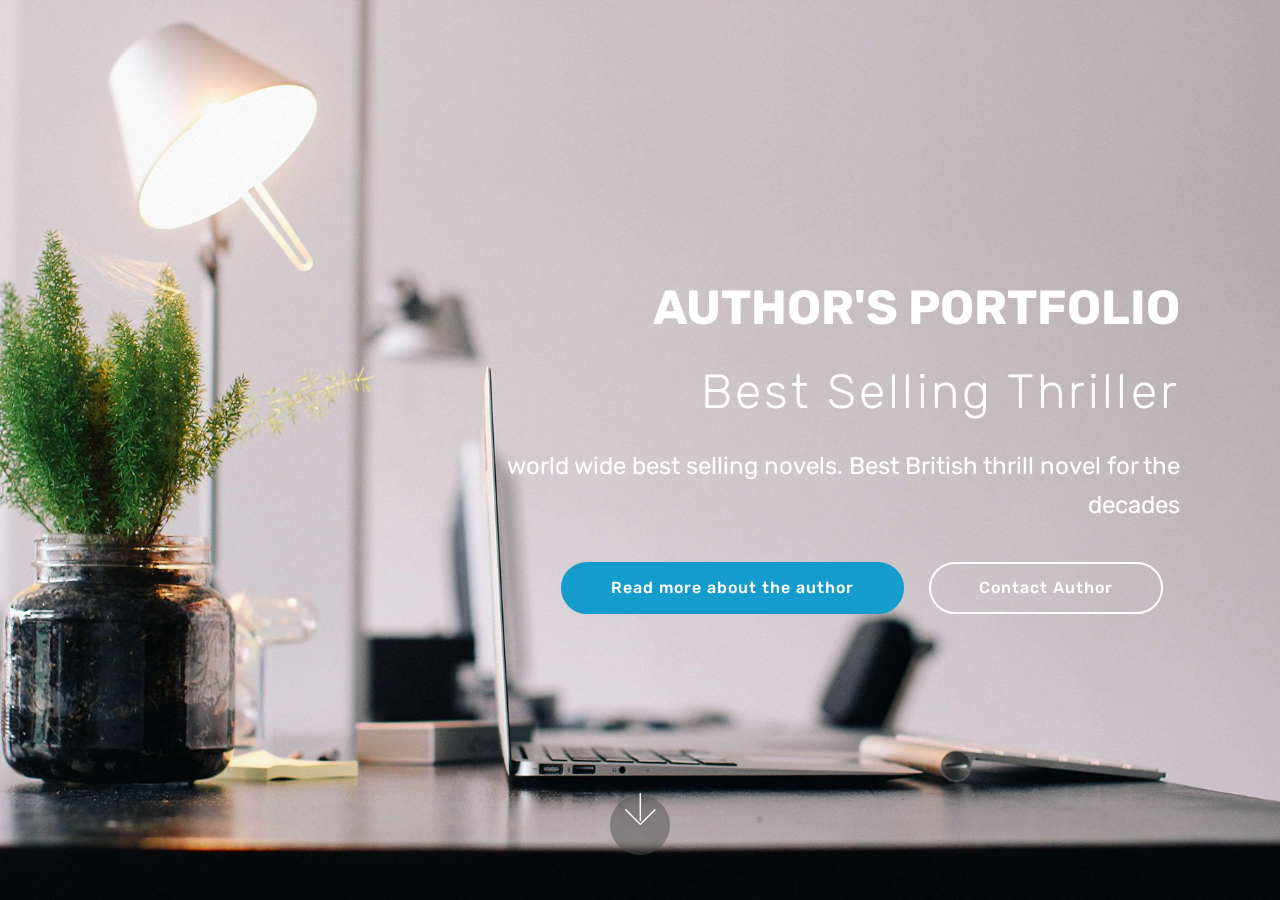
<file: index.html>
<!DOCTYPE html>
<html >
<head>
  <!-- Site made with Mobirise Website Builder v4.6.2, https://mobirise.com -->
  <meta charset="UTF-8">
  <meta http-equiv="X-UA-Compatible" content="IE=edge">
  <meta name="generator" content="Mobirise v4.6.2, mobirise.com">
  <meta name="viewport" content="width=device-width, initial-scale=1, minimum-scale=1">
  <link rel="shortcut icon" href="assets/images/logo4.png" type="image/x-icon">
  <meta name="description" content="">
  <title>Home</title>
  <link rel="stylesheet" href="assets/web/assets/mobirise-icons/mobirise-icons.css">
  <link rel="stylesheet" href="assets/tether/tether.min.css">
  <link rel="stylesheet" href="assets/bootstrap/css/bootstrap.min.css">
  <link rel="stylesheet" href="assets/bootstrap/css/bootstrap-grid.min.css">
  <link rel="stylesheet" href="assets/bootstrap/css/bootstrap-reboot.min.css">
  <link rel="stylesheet" href="assets/theme/css/style.css">
  <link rel="stylesheet" href="assets/mobirise/css/mbr-additional.css" type="text/css">
  
  
  
</head>
<body>
  <section class="header10 cid-qRNhObc3uM mbr-fullscreen mbr-parallax-background" id="header10-0">

    

    

    <div class="container">
        <div class="media-container-column mbr-white col-lg-8 col-md-10 ml-auto">
            <h1 class="mbr-section-title align-right mbr-bold pb-3 mbr-fonts-style display-2">AUTHOR'S PORTFOLIO</h1>
            <h3 class="mbr-section-subtitle align-right mbr-light pb-3 mbr-fonts-style display-2">
                Best Selling Thriller</h3>
            <p class="mbr-text align-right pb-3 mbr-fonts-style display-5">world wide best selling novels. Best British thrill novel for the decades</p>
            <div class="mbr-section-btn align-right"><a class="btn btn-md btn-primary display-4" href="page2.html">Read more about the author</a>
                <a class="btn btn-md btn-white-outline display-4" href="page3.html">Contact Author</a></div>
        </div>
    </div>

    <div class="mbr-arrow hidden-sm-down" aria-hidden="true">
        <a href="#next">
            <i class="mbri-down mbr-iconfont"></i>
        </a>
    </div>
</section>


  <section class="engine"><a href="https://mobirise.ws">Mobirise</a></section><script src="assets/web/assets/jquery/jquery.min.js"></script>
  <script src="assets/popper/popper.min.js"></script>
  <script src="assets/tether/tether.min.js"></script>
  <script src="assets/bootstrap/js/bootstrap.min.js"></script>
  <script src="assets/smoothscroll/smooth-scroll.js"></script>
  <script src="assets/parallax/jarallax.min.js"></script>
  <script src="assets/theme/js/script.js"></script>
  
  
</body>
</html>
</file>
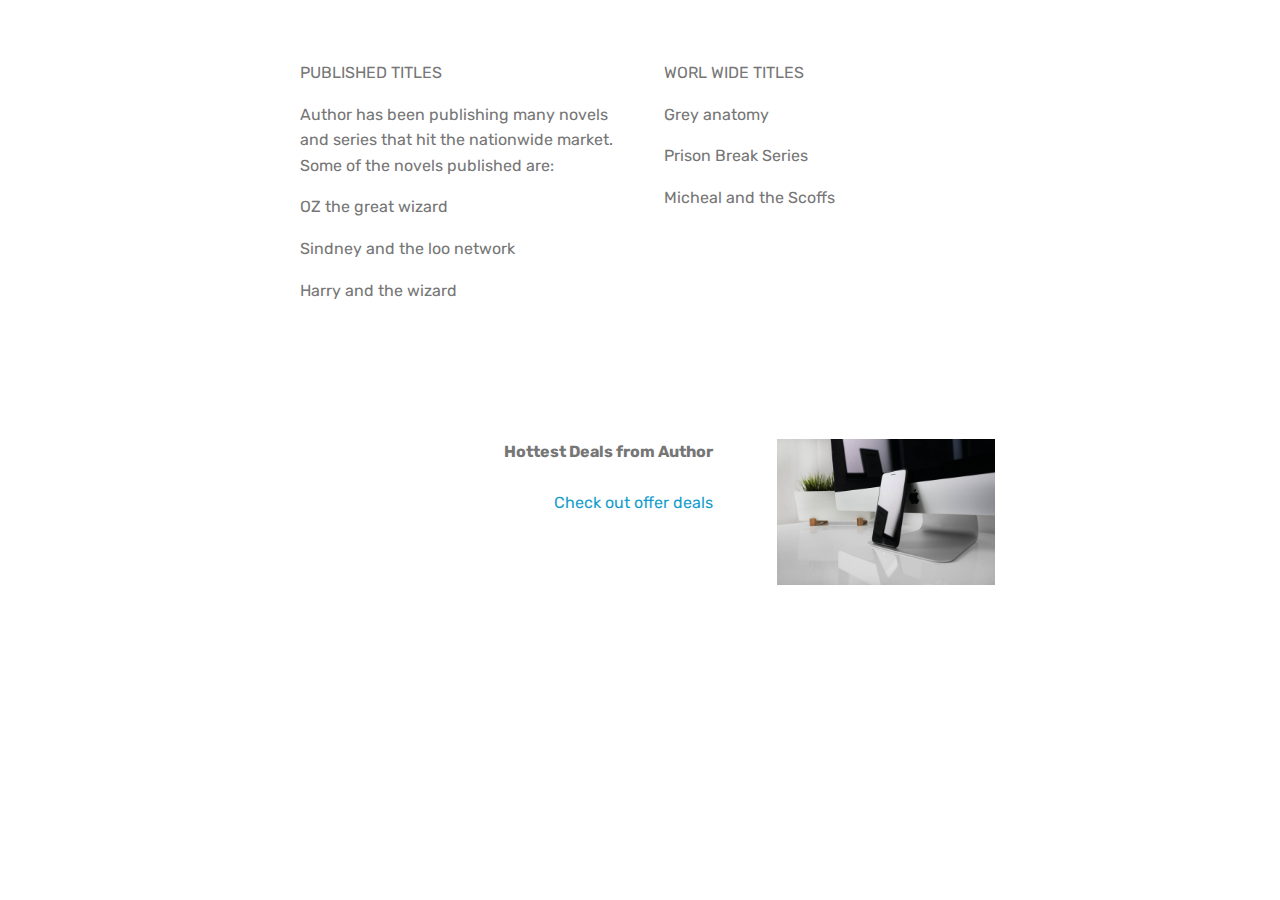
<file: page2.html>
<!DOCTYPE html>
<html >
<head>
  <!-- Site made with Mobirise Website Builder v4.6.2, https://mobirise.com -->
  <meta charset="UTF-8">
  <meta http-equiv="X-UA-Compatible" content="IE=edge">
  <meta name="generator" content="Mobirise v4.6.2, mobirise.com">
  <meta name="viewport" content="width=device-width, initial-scale=1, minimum-scale=1">
  <link rel="shortcut icon" href="assets/images/logo4.png" type="image/x-icon">
  <meta name="description" content="Web Page Generator Description">
  <title>SKILLS</title>
  <link rel="stylesheet" href="assets/tether/tether.min.css">
  <link rel="stylesheet" href="assets/bootstrap/css/bootstrap.min.css">
  <link rel="stylesheet" href="assets/bootstrap/css/bootstrap-grid.min.css">
  <link rel="stylesheet" href="assets/bootstrap/css/bootstrap-reboot.min.css">
  <link rel="stylesheet" href="assets/theme/css/style.css">
  <link rel="stylesheet" href="assets/mobirise/css/mbr-additional.css" type="text/css">
  
  
  
</head>
<body>
  <section class="mbr-section article content3 cid-qRNj55lQJ5" id="content3-2">
      
     

    <div class="container">
        <div class="media-container-row">
            <div class="row col-12 col-md-8">
                <div class="col-12 col-md-6 pr-lg-4 mbr-text mbr-fonts-style display-7"><p>PUBLISHED TITLES</p><p>Author has been publishing many novels and series that hit the nationwide market. Some of the novels published are:</p><p>OZ the great wizard</p><p>Sindney and the loo network</p><p>Harry and the wizard</p></div>
                <div class="col-12 col-md-6 pl-lg-4 mbr-text mbr-fonts-style display-7"><p>WORL WIDE TITLES&nbsp;&nbsp;&nbsp;&nbsp;</p><p>Grey anatomy</p><p>Prison Break Series</p><p>Micheal and the Scoffs</p></div>
            </div>
        </div>
    </div>
</section>

<section class="engine"><a href="https://mobirise.ws/q">offline web page creator download</a></section><section class="mbr-section content7 cid-qRNj96MMG7" id="content7-3">
          
    

    <div class="container">
        <div class="media-container-row">
            <div class="col-12 col-md-8">
                <div class="media-container-row">
                    <div class="media-content">
                        <div class="mbr-section-text">
                            <p class="mbr-text align-right mb-0 mbr-fonts-style display-7"><strong>Hottest Deals from Author</strong><br><br><strong><a href="page3.html">Check out offer deals</a></strong></p>
                        </div>
                    </div>
                    <div class="mbr-figure" style="width: 60%;">
                     <img src="assets/images/01.jpg" alt="Mobirise">  
                    </div>
                </div>
            </div>
        </div>
    </div>
</section>


  <script src="assets/web/assets/jquery/jquery.min.js"></script>
  <script src="assets/popper/popper.min.js"></script>
  <script src="assets/tether/tether.min.js"></script>
  <script src="assets/bootstrap/js/bootstrap.min.js"></script>
  <script src="assets/smoothscroll/smooth-scroll.js"></script>
  <script src="assets/theme/js/script.js"></script>
  
  
</body>
</html>
</file>
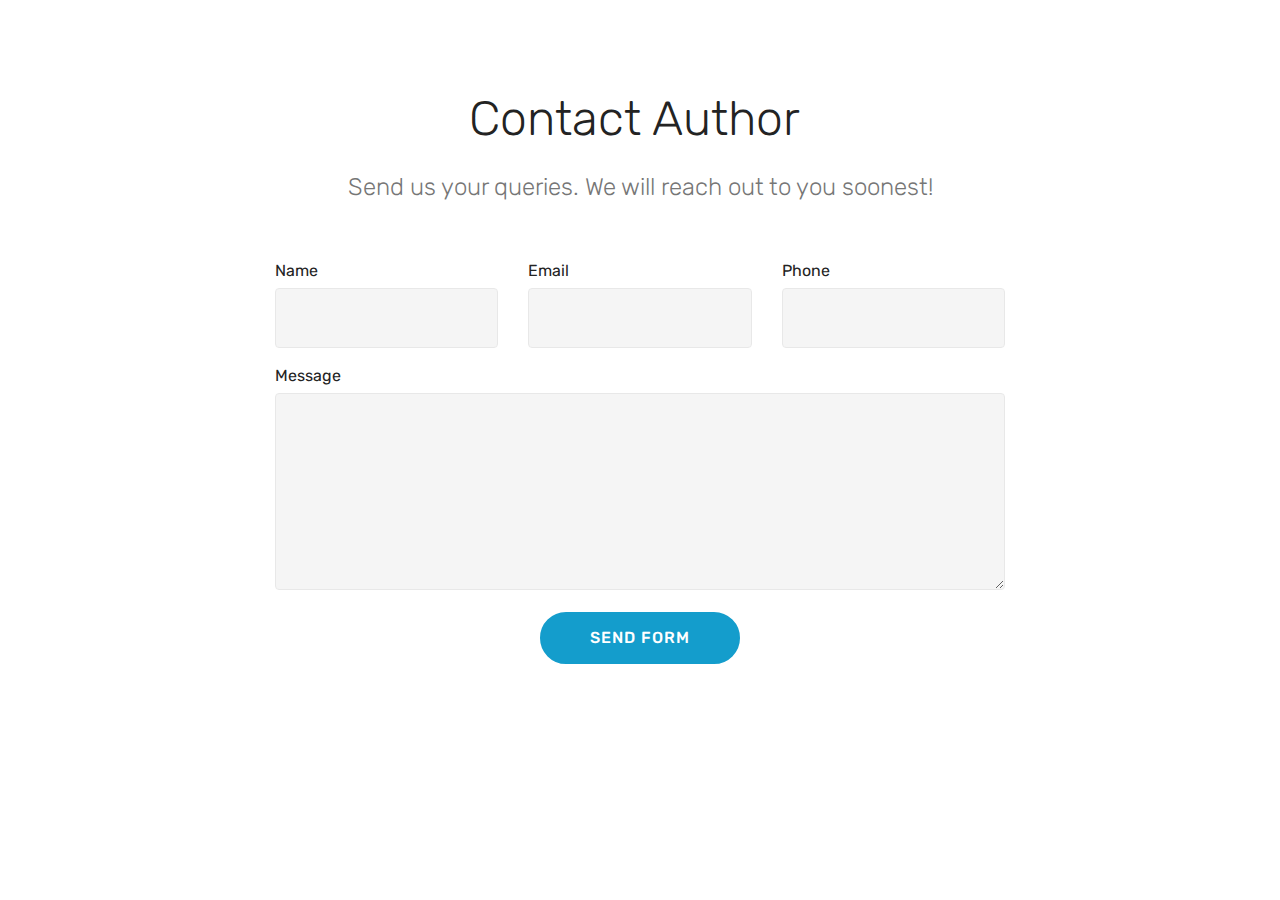
<file: page3.html>
<!DOCTYPE html>
<html >
<head>
  <!-- Site made with Mobirise Website Builder v4.6.2, https://mobirise.com -->
  <meta charset="UTF-8">
  <meta http-equiv="X-UA-Compatible" content="IE=edge">
  <meta name="generator" content="Mobirise v4.6.2, mobirise.com">
  <meta name="viewport" content="width=device-width, initial-scale=1, minimum-scale=1">
  <link rel="shortcut icon" href="assets/images/logo4.png" type="image/x-icon">
  <meta name="description" content="Site Creator Description">
  <title>FORM</title>
  <link rel="stylesheet" href="assets/tether/tether.min.css">
  <link rel="stylesheet" href="assets/bootstrap/css/bootstrap.min.css">
  <link rel="stylesheet" href="assets/bootstrap/css/bootstrap-grid.min.css">
  <link rel="stylesheet" href="assets/bootstrap/css/bootstrap-reboot.min.css">
  <link rel="stylesheet" href="assets/theme/css/style.css">
  <link rel="stylesheet" href="assets/mobirise/css/mbr-additional.css" type="text/css">
  
  
  
</head>
<body>
  <section class="mbr-section form1 cid-qRNkzWwkLt" id="form1-4">

    

    
    <div class="container">
        <div class="row justify-content-center">
            <div class="title col-12 col-lg-8">
                <h2 class="mbr-section-title align-center pb-3 mbr-fonts-style display-2">
                    Contact Author&nbsp;</h2>
                <h3 class="mbr-section-subtitle align-center mbr-light pb-3 mbr-fonts-style display-5">
                    Send us your queries. We will reach out to you soonest!</h3>
            </div>
        </div>
    </div>
    <div class="container">
        <div class="row justify-content-center">
            <div class="media-container-column col-lg-8" data-form-type="formoid">
                    <div data-form-alert="" hidden="">Thanks for filling out the form!</div>
            
                    <form class="mbr-form" action="https://mobirise.com/" method="post" data-form-title="Mobirise Form"><input type="hidden" name="email" data-form-email="true" value="NDvRmfMhpOeiCD6sjmqMRdkkONmKShuLBECvgaWSvfr38ZqFJzpWPubNa8INfWBe1tFbCHXDvzpDJ+ut58BfQHqtjxIsNtnbP+aPp0smUQQPx/oo4H+Kc5tbzzgzAa39" data-form-field="Email">
                        <div class="row row-sm-offset">
                            <div class="col-md-4 multi-horizontal" data-for="name">
                                <div class="form-group">
                                    <label class="form-control-label mbr-fonts-style display-7" for="name-form1-4">Name</label>
                                    <input type="text" class="form-control" name="name" data-form-field="Name" required="" id="name-form1-4">
                                </div>
                            </div>
                            <div class="col-md-4 multi-horizontal" data-for="email">
                                <div class="form-group">
                                    <label class="form-control-label mbr-fonts-style display-7" for="email-form1-4">Email</label>
                                    <input type="email" class="form-control" name="email" data-form-field="Email" required="" id="email-form1-4">
                                </div>
                            </div>
                            <div class="col-md-4 multi-horizontal" data-for="phone">
                                <div class="form-group">
                                    <label class="form-control-label mbr-fonts-style display-7" for="phone-form1-4">Phone</label>
                                    <input type="tel" class="form-control" name="phone" data-form-field="Phone" id="phone-form1-4">
                                </div>
                            </div>
                        </div>
                        <div class="form-group" data-for="message">
                            <label class="form-control-label mbr-fonts-style display-7" for="message-form1-4">Message</label>
                            <textarea type="text" class="form-control" name="message" rows="7" data-form-field="Message" id="message-form1-4"></textarea>
                        </div>
            
                        <span class="input-group-btn"><button href="" type="submit" class="btn btn-primary btn-form display-4">SEND FORM</button></span>
                    </form>
            </div>
        </div>
    </div>
</section>


  <section class="engine"><a href="https://mobirise.ws/a">best free website builder</a></section><script src="assets/web/assets/jquery/jquery.min.js"></script>
  <script src="assets/popper/popper.min.js"></script>
  <script src="assets/tether/tether.min.js"></script>
  <script src="assets/bootstrap/js/bootstrap.min.js"></script>
  <script src="assets/smoothscroll/smooth-scroll.js"></script>
  <script src="assets/theme/js/script.js"></script>
  <script src="assets/formoid/formoid.min.js"></script>
  
  
</body>
</html>
</file>
<file: assets/web/assets/mobirise-icons/mobirise-icons.css>
@font-face {
  font-family: 'MobiriseIcons';
  src:  url('mobirise-icons.eot?spat4u');
  src:  url('mobirise-icons.eot?spat4u#iefix') format('embedded-opentype'),
    url('mobirise-icons.ttf?spat4u') format('truetype'),
    url('mobirise-icons.woff?spat4u') format('woff'),
    url('mobirise-icons.svg?spat4u#MobiriseIcons') format('svg');
  font-weight: normal;
  font-style: normal;
}

[class^="mbri-"], [class*=" mbri-"] {
  /* use !important to prevent issues with browser extensions that change fonts */
  font-family: MobiriseIcons !important;
  speak: none;
  font-style: normal;
  font-weight: normal;
  font-variant: normal;
  text-transform: none;
  line-height: 1;

  /* Better Font Rendering =========== */
  -webkit-font-smoothing: antialiased;
  -moz-osx-font-smoothing: grayscale;
}

.mbri-add-submenu:before {
  content: "\e900";
}
.mbri-alert:before {
  content: "\e901";
}
.mbri-align-center:before {
  content: "\e902";
}
.mbri-align-justify:before {
  content: "\e903";
}
.mbri-align-left:before {
  content: "\e904";
}
.mbri-align-right:before {
  content: "\e905";
}
.mbri-android:before {
  content: "\e906";
}
.mbri-apple:before {
  content: "\e907";
}
.mbri-arrow-down:before {
  content: "\e908";
}
.mbri-arrow-next:before {
  content: "\e909";
}
.mbri-arrow-prev:before {
  content: "\e90a";
}
.mbri-arrow-up:before {
  content: "\e90b";
}
.mbri-bold:before {
  content: "\e90c";
}
.mbri-bookmark:before {
  content: "\e90d";
}
.mbri-bootstrap:before {
  content: "\e90e";
}
.mbri-briefcase:before {
  content: "\e90f";
}
.mbri-browse:before {
  content: "\e910";
}
.mbri-bulleted-list:before {
  content: "\e911";
}
.mbri-calendar:before {
  content: "\e912";
}
.mbri-camera:before {
  content: "\e913";
}
.mbri-cart-add:before {
  content: "\e914";
}
.mbri-cart-full:before {
  content: "\e915";
}
.mbri-cash:before {
  content: "\e916";
}
.mbri-change-style:before {
  content: "\e917";
}
.mbri-chat:before {
  content: "\e918";
}
.mbri-clock:before {
  content: "\e919";
}
.mbri-close:before {
  content: "\e91a";
}
.mbri-cloud:before {
  content: "\e91b";
}
.mbri-code:before {
  content: "\e91c";
}
.mbri-contact-form:before {
  content: "\e91d";
}
.mbri-credit-card:before {
  content: "\e91e";
}
.mbri-cursor-click:before {
  content: "\e91f";
}
.mbri-cust-feedback:before {
  content: "\e920";
}
.mbri-database:before {
  content: "\e921";
}
.mbri-delivery:before {
  content: "\e922";
}
.mbri-desktop:before {
  content: "\e923";
}
.mbri-devices:before {
  content: "\e924";
}
.mbri-down:before {
  content: "\e925";
}
.mbri-download:before {
  content: "\e989";
}
.mbri-drag-n-drop:before {
  content: "\e927";
}
.mbri-drag-n-drop2:before {
  content: "\e928";
}
.mbri-edit:before {
  content: "\e929";
}
.mbri-edit2:before {
  content: "\e92a";
}
.mbri-error:before {
  content: "\e92b";
}
.mbri-extension:before {
  content: "\e92c";
}
.mbri-features:before {
  content: "\e92d";
}
.mbri-file:before {
  content: "\e92e";
}
.mbri-flag:before {
  content: "\e92f";
}
.mbri-folder:before {
  content: "\e930";
}
.mbri-gift:before {
  content: "\e931";
}
.mbri-github:before {
  content: "\e932";
}
.mbri-globe:before {
  content: "\e933";
}
.mbri-globe-2:before {
  content: "\e934";
}
.mbri-growing-chart:before {
  content: "\e935";
}
.mbri-hearth:before {
  content: "\e936";
}
.mbri-help:before {
  content: "\e937";
}
.mbri-home:before {
  content: "\e938";
}
.mbri-hot-cup:before {
  content: "\e939";
}
.mbri-idea:before {
  content: "\e93a";
}
.mbri-image-gallery:before {
  content: "\e93b";
}
.mbri-image-slider:before {
  content: "\e93c";
}
.mbri-info:before {
  content: "\e93d";
}
.mbri-italic:before {
  content: "\e93e";
}
.mbri-key:before {
  content: "\e93f";
}
.mbri-laptop:before {
  content: "\e940";
}
.mbri-layers:before {
  content: "\e941";
}
.mbri-left-right:before {
  content: "\e942";
}
.mbri-left:before {
  content: "\e943";
}
.mbri-letter:before {
  content: "\e944";
}
.mbri-like:before {
  content: "\e945";
}
.mbri-link:before {
  content: "\e946";
}
.mbri-lock:before {
  content: "\e947";
}
.mbri-login:before {
  content: "\e948";
}
.mbri-logout:before {
  content: "\e949";
}
.mbri-magic-stick:before {
  content: "\e94a";
}
.mbri-map-pin:before {
  content: "\e94b";
}
.mbri-menu:before {
  content: "\e94c";
}
.mbri-mobile:before {
  content: "\e94d";
}
.mbri-mobile2:before {
  content: "\e94e";
}
.mbri-mobirise:before {
  content: "\e94f";
}
.mbri-more-horizontal:before {
  content: "\e950";
}
.mbri-more-vertical:before {
  content: "\e951";
}
.mbri-music:before {
  content: "\e952";
}
.mbri-new-file:before {
  content: "\e953";
}
.mbri-numbered-list:before {
  content: "\e954";
}
.mbri-opened-folder:before {
  content: "\e955";
}
.mbri-pages:before {
  content: "\e956";
}
.mbri-paper-plane:before {
  content: "\e957";
}
.mbri-paperclip:before {
  content: "\e958";
}
.mbri-photo:before {
  content: "\e959";
}
.mbri-photos:before {
  content: "\e95a";
}
.mbri-pin:before {
  content: "\e95b";
}
.mbri-play:before {
  content: "\e95c";
}
.mbri-plus:before {
  content: "\e95d";
}
.mbri-preview:before {
  content: "\e95e";
}
.mbri-print:before {
  content: "\e95f";
}
.mbri-protect:before {
  content: "\e960";
}
.mbri-question:before {
  content: "\e961";
}
.mbri-quote-left:before {
  content: "\e962";
}
.mbri-quote-right:before {
  content: "\e963";
}
.mbri-refresh:before {
  content: "\e964";
}
.mbri-responsive:before {
  content: "\e965";
}
.mbri-right:before {
  content: "\e966";
}
.mbri-rocket:before {
  content: "\e967";
}
.mbri-sad-face:before {
  content: "\e968";
}
.mbri-sale:before {
  content: "\e969";
}
.mbri-save:before {
  content: "\e96a";
}
.mbri-search:before {
  content: "\e96b";
}
.mbri-setting:before {
  content: "\e96c";
}
.mbri-setting2:before {
  content: "\e96d";
}
.mbri-setting3:before {
  content: "\e96e";
}
.mbri-share:before {
  content: "\e96f";
}
.mbri-shopping-bag:before {
  content: "\e970";
}
.mbri-shopping-basket:before {
  content: "\e971";
}
.mbri-shopping-cart:before {
  content: "\e972";
}
.mbri-sites:before {
  content: "\e973";
}
.mbri-smile-face:before {
  content: "\e974";
}
.mbri-speed:before {
  content: "\e975";
}
.mbri-star:before {
  content: "\e976";
}
.mbri-success:before {
  content: "\e977";
}
.mbri-sun:before {
  content: "\e978";
}
.mbri-sun2:before {
  content: "\e979";
}
.mbri-tablet:before {
  content: "\e97a";
}
.mbri-tablet-vertical:before {
  content: "\e97b";
}
.mbri-target:before {
  content: "\e97c";
}
.mbri-timer:before {
  content: "\e97d";
}
.mbri-to-ftp:before {
  content: "\e97e";
}
.mbri-to-local-drive:before {
  content: "\e97f";
}
.mbri-touch-swipe:before {
  content: "\e980";
}
.mbri-touch:before {
  content: "\e981";
}
.mbri-trash:before {
  content: "\e982";
}
.mbri-underline:before {
  content: "\e983";
}
.mbri-unlink:before {
  content: "\e984";
}
.mbri-unlock:before {
  content: "\e985";
}
.mbri-up-down:before {
  content: "\e986";
}
.mbri-up:before {
  content: "\e987";
}
.mbri-update:before {
  content: "\e988";
}
.mbri-upload:before {
 content: "\e926"; 
}
.mbri-user:before {
  content: "\e98a";
}
.mbri-user2:before {
  content: "\e98b";
}
.mbri-users:before {
  content: "\e98c";
}
.mbri-video:before {
  content: "\e98d";
}
.mbri-video-play:before {
  content: "\e98e";
}
.mbri-watch:before {
  content: "\e98f";
}
.mbri-website-theme:before {
  content: "\e990";
}
.mbri-wifi:before {
  content: "\e991";
}
.mbri-windows:before {
  content: "\e992";
}
.mbri-zoom-out:before {
  content: "\e993";
}
.mbri-redo:before {
  content: "\e994";
}
.mbri-undo:before {
  content: "\e995";
}
</file>
<file: assets/theme/css/style.css>
/*!
 * Mobirise v4 theme (https://mobirise.com/)
 * Copyright 2017 Mobirise
 */
section {
  background-color: #eeeeee; }

section,
.container,
.container-fluid {
  position: relative;
  word-wrap: break-word; }

a.mbr-iconfont:hover {
  text-decoration: none; }

.article .lead p, .article .lead ul, .article .lead ol, .article .lead pre, .article .lead blockquote {
  margin-bottom: 0; }

a {
  font-style: normal;
  font-weight: 400;
  cursor: pointer; }
  a, a:hover {
    text-decoration: none; }

figure {
  margin-bottom: 0; }

body {
  color: #232323; }

h1, h2, h3, h4, h5, h6,
.h1, .h2, .h3, .h4, .h5, .h6,
.display-1, .display-2, .display-3, .display-4 {
  line-height: 1;
  word-break: break-word;
  word-wrap: break-word; }

b, strong {
  font-weight: bold; }

blockquote {
  padding: 10px 0 10px 20px;
  position: relative;
  border-left: 2px solid;
  border-color: #ff3366; }

input:-webkit-autofill, input:-webkit-autofill:hover, input:-webkit-autofill:focus, input:-webkit-autofill:active {
  transition-delay: 9999s;
  transition-property: background-color, color; }

textarea[type="hidden"] {
  display: none; }

body {
  position: relative; }

section {
  background-position: 50% 50%;
  background-repeat: no-repeat;
  background-size: cover; }
  section .mbr-background-video,
  section .mbr-background-video-preview {
    position: absolute;
    bottom: 0;
    left: 0;
    right: 0;
    top: 0; }

.hidden {
  visibility: hidden; }

.mbr-z-index20 {
  z-index: 20; }

/*! Base colors */
.mbr-white {
  color: #ffffff; }

.mbr-black {
  color: #000000; }

.mbr-bg-white {
  background-color: #ffffff; }

.mbr-bg-black {
  background-color: #000000; }

/*! Text-aligns */
.align-left {
  text-align: left; }

.align-center {
  text-align: center; }

.align-right {
  text-align: right; }

@media (max-width: 767px) {
  .align-left, .align-center, .align-right, .mbr-section-btn, .mbr-section-title {
    text-align: center; } }
/*! Font-weight  */
.mbr-light {
  font-weight: 300; }

.mbr-regular {
  font-weight: 400; }

.mbr-semibold {
  font-weight: 500; }

.mbr-bold {
  font-weight: 700; }

/*! Media  */
.media-size-item {
  -webkit-flex: 1 1 auto;
  -moz-flex: 1 1 auto;
  -ms-flex: 1 1 auto;
  -o-flex: 1 1 auto;
  flex: 1 1 auto; }

.media-content {
  -webkit-flex-basis: 100%;
  flex-basis: 100%; }

.media-container-row {
  display: -ms-flexbox;
  display: -webkit-flex;
  display: flex;
  -webkit-flex-direction: row;
  -ms-flex-direction: row;
  flex-direction: row;
  -webkit-flex-wrap: wrap;
  -ms-flex-wrap: wrap;
  flex-wrap: wrap;
  -webkit-justify-content: center;
  -ms-flex-pack: center;
  justify-content: center;
  -webkit-align-content: center;
  -ms-flex-line-pack: center;
  align-content: center;
  -webkit-align-items: start;
  -ms-flex-align: start;
  align-items: start; }
  .media-container-row .media-size-item {
    width: 400px; }

.media-container-column {
  display: -ms-flexbox;
  display: -webkit-flex;
  display: flex;
  -webkit-flex-direction: column;
  -ms-flex-direction: column;
  flex-direction: column;
  -webkit-flex-wrap: wrap;
  -ms-flex-wrap: wrap;
  flex-wrap: wrap;
  -webkit-justify-content: center;
  -ms-flex-pack: center;
  justify-content: center;
  -webkit-align-content: center;
  -ms-flex-line-pack: center;
  align-content: center;
  -webkit-align-items: stretch;
  -ms-flex-align: stretch;
  align-items: stretch; }
  .media-container-column > * {
    width: 100%; }

@media (min-width: 992px) {
  .media-container-row {
    -webkit-flex-wrap: nowrap;
    -ms-flex-wrap: nowrap;
    flex-wrap: nowrap; } }
figure {
  overflow: hidden; }

figure[mbr-media-size] {
  transition: width 0.1s; }

.mbr-figure img, .mbr-figure iframe {
  display: block;
  width: 100%; }

.card {
  background-color: transparent;
  border: none; }

.card-img {
  text-align: center;
  flex-shrink: 0; }

.media {
  max-width: 100%;
  margin: 0 auto; }

.mbr-figure {
  -ms-flex-item-align: center;
  -ms-grid-row-align: center;
  -webkit-align-self: center;
  align-self: center; }

.media-container > div {
  max-width: 100%; }

.mbr-figure img, .card-img img {
  width: 100%; }

@media (max-width: 991px) {
  .media-size-item {
    width: auto !important; }

  .media {
    width: auto; }

  .mbr-figure {
    width: 100% !important; } }
/*! Buttons */
.mbr-section-btn {
  margin-left: -.25rem;
  margin-right: -.25rem;
  font-size: 0; }

nav .mbr-section-btn {
  margin-left: 0rem;
  margin-right: 0rem; }

/*! Btn icon margin */
.btn .mbr-iconfont, .btn.btn-sm .mbr-iconfont {
  cursor: pointer;
  margin-right: 0.5rem; }

.btn.btn-md .mbr-iconfont, .btn.btn-md .mbr-iconfont {
  margin-right: 0.8rem; }

.mbr-regular {
  font-weight: 400; }

.mbr-semibold {
  font-weight: 500; }

.mbr-bold {
  font-weight: 700; }

[type="submit"] {
  -webkit-appearance: none; }

/*! Full-screen */
.mbr-fullscreen .mbr-overlay {
  min-height: 100vh; }

.mbr-fullscreen {
  display: flex;
  display: -webkit-flex;
  display: -moz-flex;
  display: -ms-flex;
  display: -o-flex;
  align-items: center;
  -webkit-align-items: center;
  min-height: 100vh;
  padding-top: 3rem;
  padding-bottom: 3rem; }

/*! Map */
.map {
  height: 25rem;
  position: relative; }
  .map iframe {
    width: 100%;
    height: 100%; }

/* Form */
.form-asterisk {
  font-family: initial;
  position: absolute;
  top: -2px;
  font-weight: normal; }

/*! Scroll to top arrow */
.mbr-arrow-up {
  bottom: 25px;
  right: 90px;
  position: fixed;
  text-align: right;
  z-index: 5000;
  color: #ffffff;
  font-size: 32px;
  transform: rotate(180deg);
  -webkit-transform: rotate(180deg); }

.mbr-arrow-up a {
  background: rgba(0, 0, 0, 0.2);
  border-radius: 3px;
  color: #fff;
  display: inline-block;
  height: 60px;
  width: 60px;
  outline-style: none !important;
  position: relative;
  text-decoration: none;
  transition: all .3s ease-in-out;
  cursor: pointer;
  text-align: center; }
  .mbr-arrow-up a:hover {
    background-color: rgba(0, 0, 0, 0.4); }
  .mbr-arrow-up a i {
    line-height: 60px; }

.mbr-arrow-up-icon {
  display: block;
  color: #fff; }

.mbr-arrow-up-icon::before {
  content: "\203a";
  display: inline-block;
  font-family: serif;
  font-size: 32px;
  line-height: 1;
  font-style: normal;
  position: relative;
  top: 6px;
  left: -4px;
  -webkit-transform: rotate(-90deg);
  transform: rotate(-90deg); }

/*! Arrow Down */
.mbr-arrow {
  position: absolute;
  bottom: 45px;
  left: 50%;
  width: 60px;
  height: 60px;
  cursor: pointer;
  background-color: rgba(80, 80, 80, 0.5);
  border-radius: 50%;
  -webkit-transform: translateX(-50%);
  transform: translateX(-50%); }
  .mbr-arrow > a {
    display: inline-block;
    text-decoration: none;
    outline-style: none;
    -webkit-animation: arrowdown 1.7s ease-in-out infinite;
    animation: arrowdown 1.7s ease-in-out infinite; }
    .mbr-arrow > a > i {
      position: absolute;
      top: -2px;
      left: 15px;
      font-size: 2rem; }

@keyframes arrowdown {
  0% {
    transform: translateY(0px);
    -webkit-transform: translateY(0px); }
  50% {
    transform: translateY(-5px);
    -webkit-transform: translateY(-5px); }
  100% {
    transform: translateY(0px);
    -webkit-transform: translateY(0px); } }
@-webkit-keyframes arrowdown {
  0% {
    transform: translateY(0px);
    -webkit-transform: translateY(0px); }
  50% {
    transform: translateY(-5px);
    -webkit-transform: translateY(-5px); }
  100% {
    transform: translateY(0px);
    -webkit-transform: translateY(0px); } }
@media (max-width: 500px) {
  .mbr-arrow-up {
    left: 50%;
    right: auto;
    transform: translateX(-50%) rotate(180deg);
    -webkit-transform: translateX(-50%) rotate(180deg); } }
/*Gradients animation*/
@keyframes gradient-animation {
  from {
    background-position: 0% 100%;
    animation-timing-function: ease-in-out; }
  to {
    background-position: 100% 0%;
    animation-timing-function: ease-in-out; } }
@-webkit-keyframes gradient-animation {
  from {
    background-position: 0% 100%;
    animation-timing-function: ease-in-out; }
  to {
    background-position: 100% 0%;
    animation-timing-function: ease-in-out; } }
.bg-gradient {
  background-size: 200% 200%;
  animation: gradient-animation 5s infinite alternate;
  -webkit-animation: gradient-animation 5s infinite alternate; }

.menu .navbar-brand {
  display: -webkit-flex; }
  .menu .navbar-brand span {
    display: flex;
    display: -webkit-flex; }
  .menu .navbar-brand .navbar-caption-wrap {
    display: -webkit-flex; }
  .menu .navbar-brand .navbar-logo img {
    display: -webkit-flex; }
@media (min-width: 768px) and (max-width: 991px) {
  .menu .navbar-toggleable-sm .navbar-nav {
    display: -webkit-box;
    display: -webkit-flex;
    display: -ms-flexbox; } }
@media (min-width: 992px) {
  .menu .navbar-nav.nav-dropdown {
    display: -webkit-flex; }
  .menu .navbar-toggleable-sm .navbar-collapse {
    display: -webkit-flex !important; } }

/*# sourceMappingURL=style.css.map */
.engine {
	position: absolute;
	text-indent: -2400px;
	text-align: center;
	padding: 0;
	top: 0;
	left: -2400px;
}
</file>
<file: assets/mobirise/css/mbr-additional.css>
@import url(https://fonts.googleapis.com/css?family=Rubik:300,300i,400,400i,500,500i,700,700i,900,900i);





body {
  font-style: normal;
  line-height: 1.5;
}
.mbr-section-title {
  font-style: normal;
  line-height: 1.2;
}
.mbr-section-subtitle {
  line-height: 1.3;
}
.mbr-text {
  font-style: normal;
  line-height: 1.6;
}
.display-1 {
  font-family: 'Rubik', sans-serif;
  font-size: 4.25rem;
}
.display-1 > .mbr-iconfont {
  font-size: 6.8rem;
}
.display-2 {
  font-family: 'Rubik', sans-serif;
  font-size: 3rem;
}
.display-2 > .mbr-iconfont {
  font-size: 4.8rem;
}
.display-4 {
  font-family: 'Rubik', sans-serif;
  font-size: 1rem;
}
.display-4 > .mbr-iconfont {
  font-size: 1.6rem;
}
.display-5 {
  font-family: 'Rubik', sans-serif;
  font-size: 1.5rem;
}
.display-5 > .mbr-iconfont {
  font-size: 2.4rem;
}
.display-7 {
  font-family: 'Rubik', sans-serif;
  font-size: 1rem;
}
.display-7 > .mbr-iconfont {
  font-size: 1.6rem;
}
/* ---- Fluid typography for mobile devices ---- */
/* 1.4 - font scale ratio ( bootstrap == 1.42857 ) */
/* 100vw - current viewport width */
/* (48 - 20)  48 == 48rem == 768px, 20 == 20rem == 320px(minimal supported viewport) */
/* 0.65 - min scale variable, may vary */
@media (max-width: 768px) {
  .display-1 {
    font-size: 3.4rem;
    font-size: calc( 2.1374999999999997rem + (4.25 - 2.1374999999999997) * ((100vw - 20rem) / (48 - 20)));
    line-height: calc( 1.4 * (2.1374999999999997rem + (4.25 - 2.1374999999999997) * ((100vw - 20rem) / (48 - 20))));
  }
  .display-2 {
    font-size: 2.4rem;
    font-size: calc( 1.7rem + (3 - 1.7) * ((100vw - 20rem) / (48 - 20)));
    line-height: calc( 1.4 * (1.7rem + (3 - 1.7) * ((100vw - 20rem) / (48 - 20))));
  }
  .display-4 {
    font-size: 0.8rem;
    font-size: calc( 1rem + (1 - 1) * ((100vw - 20rem) / (48 - 20)));
    line-height: calc( 1.4 * (1rem + (1 - 1) * ((100vw - 20rem) / (48 - 20))));
  }
  .display-5 {
    font-size: 1.2rem;
    font-size: calc( 1.175rem + (1.5 - 1.175) * ((100vw - 20rem) / (48 - 20)));
    line-height: calc( 1.4 * (1.175rem + (1.5 - 1.175) * ((100vw - 20rem) / (48 - 20))));
  }
}
/* Buttons */
.btn {
  font-weight: 500;
  border-width: 2px;
  font-style: normal;
  letter-spacing: 1px;
  margin: .4rem .8rem;
  white-space: normal;
  -webkit-transition: all 0.3s ease-in-out;
  -moz-transition: all 0.3s ease-in-out;
  transition: all 0.3s ease-in-out;
  padding: 1rem 3rem;
  border-radius: 3px;
  display: inline-flex;
  align-items: center;
  justify-content: center;
  word-break: break-word;
}
.btn-sm {
  font-weight: 500;
  letter-spacing: 1px;
  -webkit-transition: all 0.3s ease-in-out;
  -moz-transition: all 0.3s ease-in-out;
  transition: all 0.3s ease-in-out;
  padding: 0.6rem 1.5rem;
  border-radius: 3px;
}
.btn-md {
  font-weight: 500;
  letter-spacing: 1px;
  margin: .4rem .8rem !important;
  -webkit-transition: all 0.3s ease-in-out;
  -moz-transition: all 0.3s ease-in-out;
  transition: all 0.3s ease-in-out;
  padding: 1rem 3rem;
  border-radius: 3px;
}
.btn-lg {
  font-weight: 500;
  letter-spacing: 1px;
  margin: .4rem .8rem !important;
  -webkit-transition: all 0.3s ease-in-out;
  -moz-transition: all 0.3s ease-in-out;
  transition: all 0.3s ease-in-out;
  padding: 1.2rem 3.2rem;
  border-radius: 3px;
}
.bg-primary {
  background-color: #149dcc !important;
}
.bg-success {
  background-color: #f7ed4a !important;
}
.bg-info {
  background-color: #82786e !important;
}
.bg-warning {
  background-color: #879a9f !important;
}
.bg-danger {
  background-color: #b1a374 !important;
}
.btn-primary,
.btn-primary:active {
  background-color: #149dcc;
  border-color: #149dcc;
  color: #ffffff;
}
.btn-primary:hover,
.btn-primary:focus,
.btn-primary.focus,
.btn-primary.active {
  color: #ffffff;
  background-color: #0d6786;
  border-color: #0d6786;
}
.btn-primary.disabled,
.btn-primary:disabled {
  color: #ffffff !important;
  background-color: #0d6786 !important;
  border-color: #0d6786 !important;
}
.btn-secondary,
.btn-secondary:active {
  background-color: #ff3366;
  border-color: #ff3366;
  color: #ffffff;
}
.btn-secondary:hover,
.btn-secondary:focus,
.btn-secondary.focus,
.btn-secondary.active {
  color: #ffffff;
  background-color: #e50039;
  border-color: #e50039;
}
.btn-secondary.disabled,
.btn-secondary:disabled {
  color: #ffffff !important;
  background-color: #e50039 !important;
  border-color: #e50039 !important;
}
.btn-info,
.btn-info:active {
  background-color: #82786e;
  border-color: #82786e;
  color: #ffffff;
}
.btn-info:hover,
.btn-info:focus,
.btn-info.focus,
.btn-info.active {
  color: #ffffff;
  background-color: #59524b;
  border-color: #59524b;
}
.btn-info.disabled,
.btn-info:disabled {
  color: #ffffff !important;
  background-color: #59524b !important;
  border-color: #59524b !important;
}
.btn-success,
.btn-success:active {
  background-color: #f7ed4a;
  border-color: #f7ed4a;
  color: #3f3c03;
}
.btn-success:hover,
.btn-success:focus,
.btn-success.focus,
.btn-success.active {
  color: #3f3c03;
  background-color: #eadd0a;
  border-color: #eadd0a;
}
.btn-success.disabled,
.btn-success:disabled {
  color: #3f3c03 !important;
  background-color: #eadd0a !important;
  border-color: #eadd0a !important;
}
.btn-warning,
.btn-warning:active {
  background-color: #879a9f;
  border-color: #879a9f;
  color: #ffffff;
}
.btn-warning:hover,
.btn-warning:focus,
.btn-warning.focus,
.btn-warning.active {
  color: #ffffff;
  background-color: #617479;
  border-color: #617479;
}
.btn-warning.disabled,
.btn-warning:disabled {
  color: #ffffff !important;
  background-color: #617479 !important;
  border-color: #617479 !important;
}
.btn-danger,
.btn-danger:active {
  background-color: #b1a374;
  border-color: #b1a374;
  color: #ffffff;
}
.btn-danger:hover,
.btn-danger:focus,
.btn-danger.focus,
.btn-danger.active {
  color: #ffffff;
  background-color: #8b7d4e;
  border-color: #8b7d4e;
}
.btn-danger.disabled,
.btn-danger:disabled {
  color: #ffffff !important;
  background-color: #8b7d4e !important;
  border-color: #8b7d4e !important;
}
.btn-white {
  color: #333333 !important;
}
.btn-white,
.btn-white:active {
  background-color: #ffffff;
  border-color: #ffffff;
  color: #808080;
}
.btn-white:hover,
.btn-white:focus,
.btn-white.focus,
.btn-white.active {
  color: #808080;
  background-color: #d9d9d9;
  border-color: #d9d9d9;
}
.btn-white.disabled,
.btn-white:disabled {
  color: #808080 !important;
  background-color: #d9d9d9 !important;
  border-color: #d9d9d9 !important;
}
.btn-black,
.btn-black:active {
  background-color: #333333;
  border-color: #333333;
  color: #ffffff;
}
.btn-black:hover,
.btn-black:focus,
.btn-black.focus,
.btn-black.active {
  color: #ffffff;
  background-color: #0d0d0d;
  border-color: #0d0d0d;
}
.btn-black.disabled,
.btn-black:disabled {
  color: #ffffff !important;
  background-color: #0d0d0d !important;
  border-color: #0d0d0d !important;
}
.btn-primary-outline,
.btn-primary-outline:active {
  background: none;
  border-color: #0b566f;
  color: #0b566f;
}
.btn-primary-outline:hover,
.btn-primary-outline:focus,
.btn-primary-outline.focus,
.btn-primary-outline.active {
  color: #ffffff;
  background-color: #149dcc;
  border-color: #149dcc;
}
.btn-primary-outline.disabled,
.btn-primary-outline:disabled {
  color: #ffffff !important;
  background-color: #149dcc !important;
  border-color: #149dcc !important;
}
.btn-secondary-outline,
.btn-secondary-outline:active {
  background: none;
  border-color: #cc0033;
  color: #cc0033;
}
.btn-secondary-outline:hover,
.btn-secondary-outline:focus,
.btn-secondary-outline.focus,
.btn-secondary-outline.active {
  color: #ffffff;
  background-color: #ff3366;
  border-color: #ff3366;
}
.btn-secondary-outline.disabled,
.btn-secondary-outline:disabled {
  color: #ffffff !important;
  background-color: #ff3366 !important;
  border-color: #ff3366 !important;
}
.btn-info-outline,
.btn-info-outline:active {
  background: none;
  border-color: #4b453f;
  color: #4b453f;
}
.btn-info-outline:hover,
.btn-info-outline:focus,
.btn-info-outline.focus,
.btn-info-outline.active {
  color: #ffffff;
  background-color: #82786e;
  border-color: #82786e;
}
.btn-info-outline.disabled,
.btn-info-outline:disabled {
  color: #ffffff !important;
  background-color: #82786e !important;
  border-color: #82786e !important;
}
.btn-success-outline,
.btn-success-outline:active {
  background: none;
  border-color: #d2c609;
  color: #d2c609;
}
.btn-success-outline:hover,
.btn-success-outline:focus,
.btn-success-outline.focus,
.btn-success-outline.active {
  color: #3f3c03;
  background-color: #f7ed4a;
  border-color: #f7ed4a;
}
.btn-success-outline.disabled,
.btn-success-outline:disabled {
  color: #3f3c03 !important;
  background-color: #f7ed4a !important;
  border-color: #f7ed4a !important;
}
.btn-warning-outline,
.btn-warning-outline:active {
  background: none;
  border-color: #55666b;
  color: #55666b;
}
.btn-warning-outline:hover,
.btn-warning-outline:focus,
.btn-warning-outline.focus,
.btn-warning-outline.active {
  color: #ffffff;
  background-color: #879a9f;
  border-color: #879a9f;
}
.btn-warning-outline.disabled,
.btn-warning-outline:disabled {
  color: #ffffff !important;
  background-color: #879a9f !important;
  border-color: #879a9f !important;
}
.btn-danger-outline,
.btn-danger-outline:active {
  background: none;
  border-color: #7a6e45;
  color: #7a6e45;
}
.btn-danger-outline:hover,
.btn-danger-outline:focus,
.btn-danger-outline.focus,
.btn-danger-outline.active {
  color: #ffffff;
  background-color: #b1a374;
  border-color: #b1a374;
}
.btn-danger-outline.disabled,
.btn-danger-outline:disabled {
  color: #ffffff !important;
  background-color: #b1a374 !important;
  border-color: #b1a374 !important;
}
.btn-black-outline,
.btn-black-outline:active {
  background: none;
  border-color: #000000;
  color: #000000;
}
.btn-black-outline:hover,
.btn-black-outline:focus,
.btn-black-outline.focus,
.btn-black-outline.active {
  color: #ffffff;
  background-color: #333333;
  border-color: #333333;
}
.btn-black-outline.disabled,
.btn-black-outline:disabled {
  color: #ffffff !important;
  background-color: #333333 !important;
  border-color: #333333 !important;
}
.btn-white-outline,
.btn-white-outline:active,
.btn-white-outline.active {
  background: none;
  border-color: #ffffff;
  color: #ffffff;
}
.btn-white-outline:hover,
.btn-white-outline:focus,
.btn-white-outline.focus {
  color: #333333;
  background-color: #ffffff;
  border-color: #ffffff;
}
.text-primary {
  color: #149dcc !important;
}
.text-secondary {
  color: #ff3366 !important;
}
.text-success {
  color: #f7ed4a !important;
}
.text-info {
  color: #82786e !important;
}
.text-warning {
  color: #879a9f !important;
}
.text-danger {
  color: #b1a374 !important;
}
.text-white {
  color: #ffffff !important;
}
.text-black {
  color: #000000 !important;
}
a.text-primary:hover,
a.text-primary:focus {
  color: #0b566f !important;
}
a.text-secondary:hover,
a.text-secondary:focus {
  color: #cc0033 !important;
}
a.text-success:hover,
a.text-success:focus {
  color: #d2c609 !important;
}
a.text-info:hover,
a.text-info:focus {
  color: #4b453f !important;
}
a.text-warning:hover,
a.text-warning:focus {
  color: #55666b !important;
}
a.text-danger:hover,
a.text-danger:focus {
  color: #7a6e45 !important;
}
a.text-white:hover,
a.text-white:focus {
  color: #b3b3b3 !important;
}
a.text-black:hover,
a.text-black:focus {
  color: #4d4d4d !important;
}
.alert-success {
  background-color: #70c770;
}
.alert-info {
  background-color: #82786e;
}
.alert-warning {
  background-color: #879a9f;
}
.alert-danger {
  background-color: #b1a374;
}
.mbr-section-btn a.btn:not(.btn-form) {
  border-radius: 100px;
}
.mbr-section-btn a.btn:not(.btn-form):hover {
  box-shadow: 0 10px 40px 0 rgba(0, 0, 0, 0.2);
}
.mbr-gallery-filter li a {
  border-radius: 100px !important;
}
.mbr-gallery-filter li.active .btn {
  background-color: #149dcc;
  border-color: #149dcc;
  color: #ffffff;
}
.mbr-gallery-filter li.active .btn:focus {
  box-shadow: none;
}
.nav-tabs .nav-link {
  border-radius: 100px !important;
}
.btn-form {
  border-radius: 0;
}
.btn-form:hover {
  cursor: pointer;
}
a,
a:hover {
  color: #149dcc;
}
.mbr-plan-header.bg-primary .mbr-plan-subtitle,
.mbr-plan-header.bg-primary .mbr-plan-price-desc {
  color: #b4e6f8;
}
.mbr-plan-header.bg-success .mbr-plan-subtitle,
.mbr-plan-header.bg-success .mbr-plan-price-desc {
  color: #ffffff;
}
.mbr-plan-header.bg-info .mbr-plan-subtitle,
.mbr-plan-header.bg-info .mbr-plan-price-desc {
  color: #beb8b2;
}
.mbr-plan-header.bg-warning .mbr-plan-subtitle,
.mbr-plan-header.bg-warning .mbr-plan-price-desc {
  color: #ced6d8;
}
.mbr-plan-header.bg-danger .mbr-plan-subtitle,
.mbr-plan-header.bg-danger .mbr-plan-price-desc {
  color: #dfd9c6;
}
/* Scroll to top button*/
.scrollToTop_wraper {
  opacity: 0 !important;
}
#scrollToTop a i:before {
  content: '';
  position: absolute;
  height: 40%;
  top: 25%;
  background: #fff;
  width: 2px;
  left: calc(50% - 1px);
}
#scrollToTop a i:after {
  content: '';
  position: absolute;
  display: block;
  border-top: 2px solid #fff;
  border-right: 2px solid #fff;
  width: 40%;
  height: 40%;
  left: 30%;
  bottom: 30%;
  transform: rotate(135deg);
}
/* Others*/
.note-check a[data-value=Rubik] {
  font-style: normal;
}
.mbr-arrow a {
  color: #ffffff;
}
@media (max-width: 767px) {
  .mbr-arrow {
    display: none;
  }
}
.form-control-label {
  position: relative;
  cursor: pointer;
  margin-bottom: .357em;
  padding: 0;
}
.alert {
  color: #ffffff;
  border-radius: 0;
  border: 0;
  font-size: .875rem;
  line-height: 1.5;
  margin-bottom: 1.875rem;
  padding: 1.25rem;
  position: relative;
}
.alert.alert-form::after {
  background-color: inherit;
  bottom: -7px;
  content: "";
  display: block;
  height: 14px;
  left: 50%;
  margin-left: -7px;
  position: absolute;
  transform: rotate(45deg);
  width: 14px;
}
.form-control {
  background-color: #f5f5f5;
  box-shadow: none;
  color: #565656;
  font-family: 'Rubik', sans-serif;
  font-size: 1rem;
  line-height: 1.43;
  min-height: 3.5em;
  padding: 1.07em .5em;
}
.form-control > .mbr-iconfont {
  font-size: 1.6rem;
}
.form-control,
.form-control:focus {
  border: 1px solid #e8e8e8;
}
.form-active .form-control:invalid {
  border-color: red;
}
.mbr-overlay {
  background-color: #000;
  bottom: 0;
  left: 0;
  opacity: .5;
  position: absolute;
  right: 0;
  top: 0;
  z-index: 0;
}
blockquote {
  font-style: italic;
  padding: 10px 0 10px 20px;
  font-size: 1.09rem;
  position: relative;
  border-color: #149dcc;
  border-width: 3px;
}
ul,
ol,
pre,
blockquote {
  margin-bottom: 2.3125rem;
}
pre {
  background: #f4f4f4;
  padding: 10px 24px;
  white-space: pre-wrap;
}
.inactive {
  -webkit-user-select: none;
  -moz-user-select: none;
  -ms-user-select: none;
  user-select: none;
  pointer-events: none;
  -webkit-user-drag: none;
  user-drag: none;
}
.mbr-section__comments .row {
  justify-content: center;
}
/* Forms */
.mbr-form .btn {
  margin: .4rem 0;
}
.mbr-form .input-group-btn a.btn {
  border-radius: 100px !important;
}
.mbr-form .input-group-btn a.btn:hover {
  box-shadow: 0 10px 40px 0 rgba(0, 0, 0, 0.2);
}
.mbr-form .input-group-btn button[type="submit"] {
  border-radius: 100px !important;
  padding: 1rem 3rem;
}
.mbr-form .input-group-btn button[type="submit"]:hover {
  box-shadow: 0 10px 40px 0 rgba(0, 0, 0, 0.2);
}
.form2 .form-control {
  border-top-left-radius: 100px;
  border-bottom-left-radius: 100px;
}
.form2 .input-group-btn a.btn {
  border-top-left-radius: 0 !important;
  border-bottom-left-radius: 0 !important;
}
.form2 .input-group-btn button[type="submit"] {
  border-top-left-radius: 0 !important;
  border-bottom-left-radius: 0 !important;
}
.form3 input[type="email"] {
  border-radius: 100px !important;
}
@media (max-width: 349px) {
  .form2 input[type="email"] {
    border-radius: 100px !important;
  }
  .form2 .input-group-btn a.btn {
    border-radius: 100px !important;
  }
  .form2 .input-group-btn button[type="submit"] {
    border-radius: 100px !important;
  }
}
@media (max-width: 767px) {
  .btn {
    font-size: .75rem !important;
  }
  .btn .mbr-iconfont {
    font-size: 1rem !important;
  }
}
/* Social block */
.btn-social {
  font-size: 20px;
  border-radius: 50%;
  padding: 0;
  width: 44px;
  height: 44px;
  line-height: 44px;
  text-align: center;
  position: relative;
  border: 2px solid #c0a375;
  border-color: #149dcc;
  color: #232323;
  cursor: pointer;
}
.btn-social i {
  top: 0;
  line-height: 44px;
  width: 44px;
}
.btn-social:hover {
  color: #fff;
  background: #149dcc;
}
.btn-social + .btn {
  margin-left: .1rem;
}
/* Footer */
.mbr-footer-content li::before,
.mbr-footer .mbr-contacts li::before {
  background: #149dcc;
}
.mbr-footer-content li a:hover,
.mbr-footer .mbr-contacts li a:hover {
  color: #149dcc;
}
.footer3 input[type="email"],
.footer4 input[type="email"] {
  border-radius: 100px !important;
}
.footer3 .input-group-btn a.btn,
.footer4 .input-group-btn a.btn {
  border-radius: 100px !important;
}
.footer3 .input-group-btn button[type="submit"],
.footer4 .input-group-btn button[type="submit"] {
  border-radius: 100px !important;
}
/* Headers*/
.header13 .form-inline input[type="email"],
.header14 .form-inline input[type="email"] {
  border-radius: 100px;
}
.header13 .form-inline input[type="text"],
.header14 .form-inline input[type="text"] {
  border-radius: 100px;
}
.header13 .form-inline input[type="tel"],
.header14 .form-inline input[type="tel"] {
  border-radius: 100px;
}
.header13 .form-inline a.btn,
.header14 .form-inline a.btn {
  border-radius: 100px;
}
.header13 .form-inline button,
.header14 .form-inline button {
  border-radius: 100px !important;
}
.offset-1 {
  margin-left: 8.33333%;
}
.offset-2 {
  margin-left: 16.66667%;
}
.offset-3 {
  margin-left: 25%;
}
.offset-4 {
  margin-left: 33.33333%;
}
.offset-5 {
  margin-left: 41.66667%;
}
.offset-6 {
  margin-left: 50%;
}
.offset-7 {
  margin-left: 58.33333%;
}
.offset-8 {
  margin-left: 66.66667%;
}
.offset-9 {
  margin-left: 75%;
}
.offset-10 {
  margin-left: 83.33333%;
}
.offset-11 {
  margin-left: 91.66667%;
}
@media (min-width: 576px) {
  .offset-sm-0 {
    margin-left: 0%;
  }
  .offset-sm-1 {
    margin-left: 8.33333%;
  }
  .offset-sm-2 {
    margin-left: 16.66667%;
  }
  .offset-sm-3 {
    margin-left: 25%;
  }
  .offset-sm-4 {
    margin-left: 33.33333%;
  }
  .offset-sm-5 {
    margin-left: 41.66667%;
  }
  .offset-sm-6 {
    margin-left: 50%;
  }
  .offset-sm-7 {
    margin-left: 58.33333%;
  }
  .offset-sm-8 {
    margin-left: 66.66667%;
  }
  .offset-sm-9 {
    margin-left: 75%;
  }
  .offset-sm-10 {
    margin-left: 83.33333%;
  }
  .offset-sm-11 {
    margin-left: 91.66667%;
  }
}
@media (min-width: 768px) {
  .offset-md-0 {
    margin-left: 0%;
  }
  .offset-md-1 {
    margin-left: 8.33333%;
  }
  .offset-md-2 {
    margin-left: 16.66667%;
  }
  .offset-md-3 {
    margin-left: 25%;
  }
  .offset-md-4 {
    margin-left: 33.33333%;
  }
  .offset-md-5 {
    margin-left: 41.66667%;
  }
  .offset-md-6 {
    margin-left: 50%;
  }
  .offset-md-7 {
    margin-left: 58.33333%;
  }
  .offset-md-8 {
    margin-left: 66.66667%;
  }
  .offset-md-9 {
    margin-left: 75%;
  }
  .offset-md-10 {
    margin-left: 83.33333%;
  }
  .offset-md-11 {
    margin-left: 91.66667%;
  }
}
@media (min-width: 992px) {
  .offset-lg-0 {
    margin-left: 0%;
  }
  .offset-lg-1 {
    margin-left: 8.33333%;
  }
  .offset-lg-2 {
    margin-left: 16.66667%;
  }
  .offset-lg-3 {
    margin-left: 25%;
  }
  .offset-lg-4 {
    margin-left: 33.33333%;
  }
  .offset-lg-5 {
    margin-left: 41.66667%;
  }
  .offset-lg-6 {
    margin-left: 50%;
  }
  .offset-lg-7 {
    margin-left: 58.33333%;
  }
  .offset-lg-8 {
    margin-left: 66.66667%;
  }
  .offset-lg-9 {
    margin-left: 75%;
  }
  .offset-lg-10 {
    margin-left: 83.33333%;
  }
  .offset-lg-11 {
    margin-left: 91.66667%;
  }
}
@media (min-width: 1200px) {
  .offset-xl-0 {
    margin-left: 0%;
  }
  .offset-xl-1 {
    margin-left: 8.33333%;
  }
  .offset-xl-2 {
    margin-left: 16.66667%;
  }
  .offset-xl-3 {
    margin-left: 25%;
  }
  .offset-xl-4 {
    margin-left: 33.33333%;
  }
  .offset-xl-5 {
    margin-left: 41.66667%;
  }
  .offset-xl-6 {
    margin-left: 50%;
  }
  .offset-xl-7 {
    margin-left: 58.33333%;
  }
  .offset-xl-8 {
    margin-left: 66.66667%;
  }
  .offset-xl-9 {
    margin-left: 75%;
  }
  .offset-xl-10 {
    margin-left: 83.33333%;
  }
  .offset-xl-11 {
    margin-left: 91.66667%;
  }
}
.navbar-toggler {
  -webkit-align-self: flex-start;
  -ms-flex-item-align: start;
  align-self: flex-start;
  padding: 0.25rem 0.75rem;
  font-size: 1.25rem;
  line-height: 1;
  background: transparent;
  border: 1px solid transparent;
  -webkit-border-radius: 0.25rem;
  border-radius: 0.25rem;
}
.navbar-toggler:focus,
.navbar-toggler:hover {
  text-decoration: none;
}
.navbar-toggler-icon {
  display: inline-block;
  width: 1.5em;
  height: 1.5em;
  vertical-align: middle;
  content: "";
  background: no-repeat center center;
  -webkit-background-size: 100% 100%;
  -o-background-size: 100% 100%;
  background-size: 100% 100%;
}
.navbar-toggler-left {
  position: absolute;
  left: 1rem;
}
.navbar-toggler-right {
  position: absolute;
  right: 1rem;
}
@media (max-width: 575px) {
  .navbar-toggleable .navbar-nav .dropdown-menu {
    position: static;
    float: none;
  }
  .navbar-toggleable > .container {
    padding-right: 0;
    padding-left: 0;
  }
}
@media (min-width: 576px) {
  .navbar-toggleable {
    -webkit-box-orient: horizontal;
    -webkit-box-direction: normal;
    -webkit-flex-direction: row;
    -ms-flex-direction: row;
    flex-direction: row;
    -webkit-flex-wrap: nowrap;
    -ms-flex-wrap: nowrap;
    flex-wrap: nowrap;
    -webkit-box-align: center;
    -webkit-align-items: center;
    -ms-flex-align: center;
    align-items: center;
  }
  .navbar-toggleable .navbar-nav {
    -webkit-box-orient: horizontal;
    -webkit-box-direction: normal;
    -webkit-flex-direction: row;
    -ms-flex-direction: row;
    flex-direction: row;
  }
  .navbar-toggleable .navbar-nav .nav-link {
    padding-right: .5rem;
    padding-left: .5rem;
  }
  .navbar-toggleable > .container {
    display: -webkit-box;
    display: -webkit-flex;
    display: -ms-flexbox;
    display: flex;
    -webkit-flex-wrap: nowrap;
    -ms-flex-wrap: nowrap;
    flex-wrap: nowrap;
    -webkit-box-align: center;
    -webkit-align-items: center;
    -ms-flex-align: center;
    align-items: center;
  }
  .navbar-toggleable .navbar-collapse {
    display: -webkit-box !important;
    display: -webkit-flex !important;
    display: -ms-flexbox !important;
    display: flex !important;
    width: 100%;
  }
  .navbar-toggleable .navbar-toggler {
    display: none;
  }
}
@media (max-width: 767px) {
  .navbar-toggleable-sm .navbar-nav .dropdown-menu {
    position: static;
    float: none;
  }
  .navbar-toggleable-sm > .container {
    padding-right: 0;
    padding-left: 0;
  }
}
@media (min-width: 768px) {
  .navbar-toggleable-sm {
    -webkit-box-orient: horizontal;
    -webkit-box-direction: normal;
    -webkit-flex-direction: row;
    -ms-flex-direction: row;
    flex-direction: row;
    -webkit-flex-wrap: nowrap;
    -ms-flex-wrap: nowrap;
    flex-wrap: nowrap;
    -webkit-box-align: center;
    -webkit-align-items: center;
    -ms-flex-align: center;
    align-items: center;
  }
  .navbar-toggleable-sm .navbar-nav {
    -webkit-box-orient: horizontal;
    -webkit-box-direction: normal;
    -webkit-flex-direction: row;
    -ms-flex-direction: row;
    flex-direction: row;
  }
  .navbar-toggleable-sm .navbar-nav .nav-link {
    padding-right: .5rem;
    padding-left: .5rem;
  }
  .navbar-toggleable-sm > .container {
    display: -webkit-box;
    display: -webkit-flex;
    display: -ms-flexbox;
    display: flex;
    -webkit-flex-wrap: nowrap;
    -ms-flex-wrap: nowrap;
    flex-wrap: nowrap;
    -webkit-box-align: center;
    -webkit-align-items: center;
    -ms-flex-align: center;
    align-items: center;
  }
  .navbar-toggleable-sm .navbar-collapse {
    display: -webkit-box !important;
    display: -webkit-flex !important;
    display: -ms-flexbox !important;
    display: flex !important;
    width: 100%;
  }
  .navbar-toggleable-sm .navbar-toggler {
    display: none;
  }
}
@media (max-width: 991px) {
  .navbar-toggleable-md .navbar-nav .dropdown-menu {
    position: static;
    float: none;
  }
  .navbar-toggleable-md > .container {
    padding-right: 0;
    padding-left: 0;
  }
}
@media (min-width: 992px) {
  .navbar-toggleable-md {
    -webkit-box-orient: horizontal;
    -webkit-box-direction: normal;
    -webkit-flex-direction: row;
    -ms-flex-direction: row;
    flex-direction: row;
    -webkit-flex-wrap: nowrap;
    -ms-flex-wrap: nowrap;
    flex-wrap: nowrap;
    -webkit-box-align: center;
    -webkit-align-items: center;
    -ms-flex-align: center;
    align-items: center;
  }
  .navbar-toggleable-md .navbar-nav {
    -webkit-box-orient: horizontal;
    -webkit-box-direction: normal;
    -webkit-flex-direction: row;
    -ms-flex-direction: row;
    flex-direction: row;
  }
  .navbar-toggleable-md .navbar-nav .nav-link {
    padding-right: .5rem;
    padding-left: .5rem;
  }
  .navbar-toggleable-md > .container {
    display: -webkit-box;
    display: -webkit-flex;
    display: -ms-flexbox;
    display: flex;
    -webkit-flex-wrap: nowrap;
    -ms-flex-wrap: nowrap;
    flex-wrap: nowrap;
    -webkit-box-align: center;
    -webkit-align-items: center;
    -ms-flex-align: center;
    align-items: center;
  }
  .navbar-toggleable-md .navbar-collapse {
    display: -webkit-box !important;
    display: -webkit-flex !important;
    display: -ms-flexbox !important;
    display: flex !important;
    width: 100%;
  }
  .navbar-toggleable-md .navbar-toggler {
    display: none;
  }
}
@media (max-width: 1199px) {
  .navbar-toggleable-lg .navbar-nav .dropdown-menu {
    position: static;
    float: none;
  }
  .navbar-toggleable-lg > .container {
    padding-right: 0;
    padding-left: 0;
  }
}
@media (min-width: 1200px) {
  .navbar-toggleable-lg {
    -webkit-box-orient: horizontal;
    -webkit-box-direction: normal;
    -webkit-flex-direction: row;
    -ms-flex-direction: row;
    flex-direction: row;
    -webkit-flex-wrap: nowrap;
    -ms-flex-wrap: nowrap;
    flex-wrap: nowrap;
    -webkit-box-align: center;
    -webkit-align-items: center;
    -ms-flex-align: center;
    align-items: center;
  }
  .navbar-toggleable-lg .navbar-nav {
    -webkit-box-orient: horizontal;
    -webkit-box-direction: normal;
    -webkit-flex-direction: row;
    -ms-flex-direction: row;
    flex-direction: row;
  }
  .navbar-toggleable-lg .navbar-nav .nav-link {
    padding-right: .5rem;
    padding-left: .5rem;
  }
  .navbar-toggleable-lg > .container {
    display: -webkit-box;
    display: -webkit-flex;
    display: -ms-flexbox;
    display: flex;
    -webkit-flex-wrap: nowrap;
    -ms-flex-wrap: nowrap;
    flex-wrap: nowrap;
    -webkit-box-align: center;
    -webkit-align-items: center;
    -ms-flex-align: center;
    align-items: center;
  }
  .navbar-toggleable-lg .navbar-collapse {
    display: -webkit-box !important;
    display: -webkit-flex !important;
    display: -ms-flexbox !important;
    display: flex !important;
    width: 100%;
  }
  .navbar-toggleable-lg .navbar-toggler {
    display: none;
  }
}
.navbar-toggleable-xl {
  -webkit-box-orient: horizontal;
  -webkit-box-direction: normal;
  -webkit-flex-direction: row;
  -ms-flex-direction: row;
  flex-direction: row;
  -webkit-flex-wrap: nowrap;
  -ms-flex-wrap: nowrap;
  flex-wrap: nowrap;
  -webkit-box-align: center;
  -webkit-align-items: center;
  -ms-flex-align: center;
  align-items: center;
}
.navbar-toggleable-xl .navbar-nav .dropdown-menu {
  position: static;
  float: none;
}
.navbar-toggleable-xl > .container {
  padding-right: 0;
  padding-left: 0;
}
.navbar-toggleable-xl .navbar-nav {
  -webkit-box-orient: horizontal;
  -webkit-box-direction: normal;
  -webkit-flex-direction: row;
  -ms-flex-direction: row;
  flex-direction: row;
}
.navbar-toggleable-xl .navbar-nav .nav-link {
  padding-right: .5rem;
  padding-left: .5rem;
}
.navbar-toggleable-xl > .container {
  display: -webkit-box;
  display: -webkit-flex;
  display: -ms-flexbox;
  display: flex;
  -webkit-flex-wrap: nowrap;
  -ms-flex-wrap: nowrap;
  flex-wrap: nowrap;
  -webkit-box-align: center;
  -webkit-align-items: center;
  -ms-flex-align: center;
  align-items: center;
}
.navbar-toggleable-xl .navbar-collapse {
  display: -webkit-box !important;
  display: -webkit-flex !important;
  display: -ms-flexbox !important;
  display: flex !important;
  width: 100%;
}
.navbar-toggleable-xl .navbar-toggler {
  display: none;
}
.card-img {
  width: auto;
}
.menu .navbar.collapsed:not(.beta-menu) {
  flex-direction: column;
}
.carousel-item.active,
.carousel-item-next,
.carousel-item-prev {
  display: -webkit-box;
  display: -webkit-flex;
  display: -ms-flexbox;
  display: flex;
}
.note-air-layout .dropup .dropdown-menu,
.note-air-layout .navbar-fixed-bottom .dropdown .dropdown-menu {
  bottom: initial !important;
}
html,
body {
  height: auto;
  min-height: 100vh;
}
.cid-qRNhObc3uM {
  background-image: url("../../../assets/images/background2.jpg");
}
.cid-qRNhObc3uM .mbr-section-subtitle {
  letter-spacing: .2rem;
}
.cid-qRNhObc3uM H1 {
  text-align: right;
}
.cid-qRNj55lQJ5 {
  padding-top: 60px;
  padding-bottom: 60px;
  background-color: #ffffff;
}
.cid-qRNj55lQJ5 .mbr-text {
  color: #767676;
}
.cid-qRNj96MMG7 {
  padding-top: 60px;
  padding-bottom: 60px;
  background-color: #ffffff;
}
@media (min-width: 992px) {
  .cid-qRNj96MMG7 .mbr-figure {
    padding-left: 4rem;
  }
}
@media (max-width: 992px) {
  .cid-qRNj96MMG7 .mbr-figure {
    padding-top: 1rem;
  }
}
.cid-qRNj96MMG7 .mbr-text {
  color: #767676;
}
.cid-qRNkzWwkLt {
  padding-top: 90px;
  padding-bottom: 90px;
  background-color: #ffffff;
}
.cid-qRNkzWwkLt .title {
  margin-bottom: 2rem;
}
.cid-qRNkzWwkLt .mbr-section-subtitle {
  color: #767676;
}
.cid-qRNkzWwkLt a:not([href]):not([tabindex]) {
  color: #fff;
  border-radius: 3px;
}
.cid-qRNkzWwkLt a.btn-white:not([href]):not([tabindex]) {
  color: #333;
}
.cid-qRNkzWwkLt .multi-horizontal {
  flex-grow: 1;
  -webkit-flex-grow: 1;
  max-width: 100%;
}
.cid-qRNkzWwkLt .input-group-btn {
  display: block;
  text-align: center;
}
</file>
